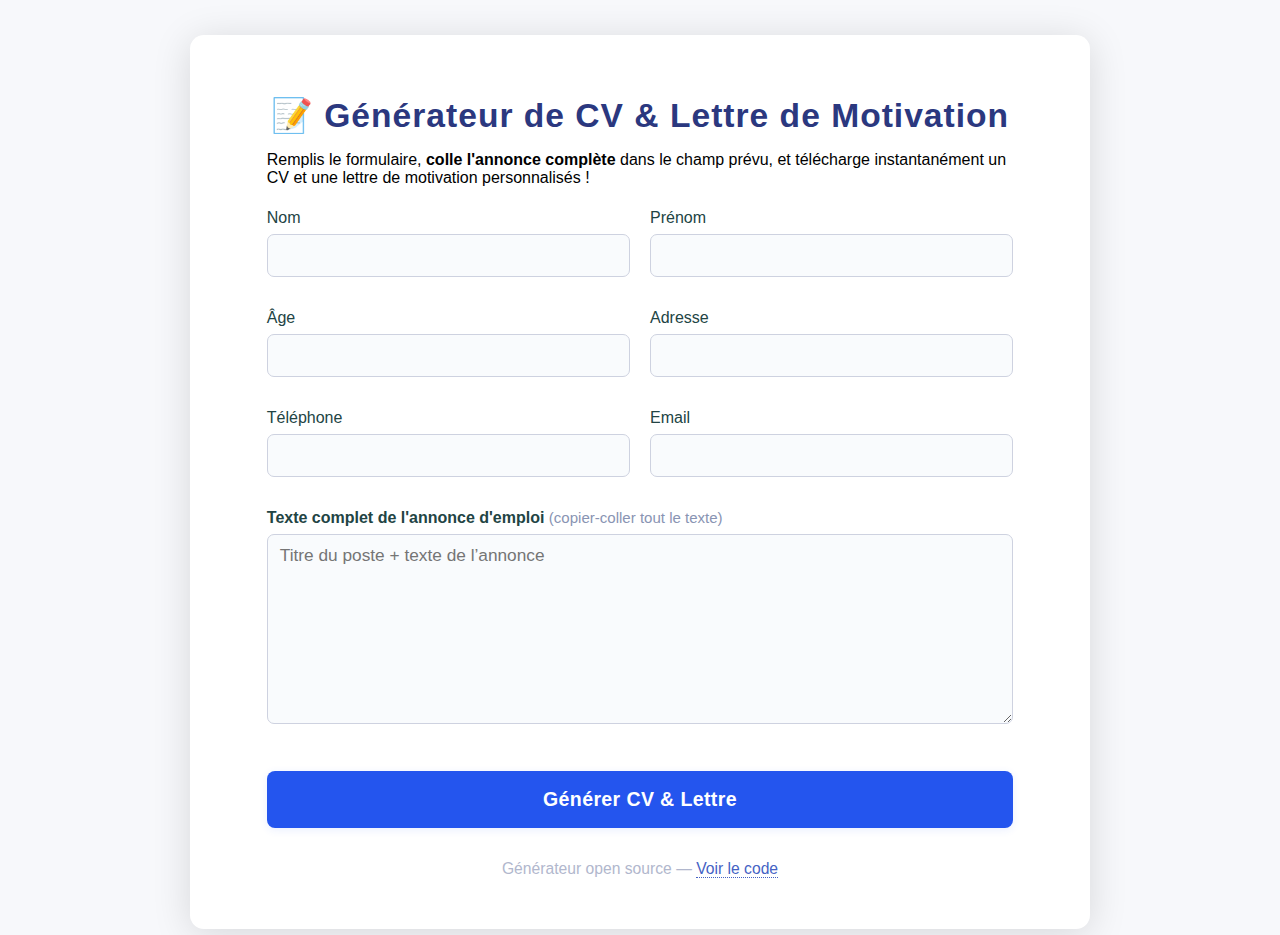
<file: index.html>
<!DOCTYPE html>
<html lang="fr">
<head>
    <meta charset="UTF-8">
    <title>Générateur de CV & Lettre de Motivation</title>
    <link rel="stylesheet" href="/static/style.css">
</head>
<body>
    <div class="container">
        <h1>📝 Générateur de CV & Lettre de Motivation</h1>
        <p>
            Remplis le formulaire, <b>colle l'annonce complète</b> dans le champ prévu, et télécharge instantanément un CV et une lettre de motivation personnalisés&nbsp;!
        </p>
        <form method="post">
            <div class="grid-2">
                <div>
                    <label>Nom</label>
                    <input type="text" name="nom" required>
                </div>
                <div>
                    <label>Prénom</label>
                    <input type="text" name="prenom" required>
                </div>
                <div>
                    <label>Âge</label>
                    <input type="number" name="age" min="15" max="80" required>
                </div>
                <div>
                    <label>Adresse</label>
                    <input type="text" name="adresse" required>
                </div>
                <div>
                    <label>Téléphone</label>
                    <input type="text" name="telephone" required>
                </div>
                <div>
                    <label>Email</label>
                    <input type="email" name="email" required>
                </div>
            </div>
            <div>
                <label><b>Texte complet de l'annonce d'emploi</b> <span class="infos">(copier-coller tout le texte)</span></label>
                <textarea name="description" rows="8" placeholder="Titre du poste + texte de l’annonce" required></textarea>
            </div>
            <button type="submit" class="submit-btn">Générer CV & Lettre</button>
        </form>
        <footer>
            <p>Générateur open source &mdash; <a href="https://github.com/s00r1/cvlm" target="_blank">Voir le code</a></p>
        </footer>
    </div>
</body>
</html>
</file>
<file: static/style.css>
body {
    font-family: 'Segoe UI', Arial, sans-serif;
    background: linear-gradient(120deg, #f0f4f8 0%, #d4e0fc 100%);
    margin: 0;
    padding: 0;
    min-height: 100vh;
}

.container {
    max-width: 580px;
    background: #fff;
    margin: 40px auto 20px auto;
    padding: 2.5em 2.2em 1em 2.2em;
    border-radius: 18px;
    box-shadow: 0 2px 14px 0 #90a0c333;
}

h1 {
    margin-bottom: 10px;
    text-align: center;
    color: #2b387f;
    font-size: 2.1em;
    font-weight: 700;
    letter-spacing: 0.03em;
}

p, label, input, textarea {
    font-size: 1em;
}

form {
    margin-top: 22px;
    margin-bottom: 8px;
}

.grid-2 {
    display: grid;
    grid-template-columns: 1fr 1fr;
    gap: 16px 20px;
    margin-bottom: 16px;
}
@media (max-width: 640px) {
    .grid-2 {
        grid-template-columns: 1fr;
        gap: 8px 0;
    }
}

input, textarea {
    width: 100%;
    padding: 10px 8px;
    border: 1px solid #c7d3ea;
    border-radius: 7px;
    margin-top: 3px;
    margin-bottom: 12px;
    background: #f9fbfd;
    transition: border-color 0.2s;
}
input:focus, textarea:focus {
    border-color: #2b387f;
    outline: none;
}

label {
    font-weight: 600;
    color: #293469;
}

.submit-btn {
    display: block;
    width: 100%;
    padding: 14px;
    margin-top: 8px;
    background: linear-gradient(100deg, #2b387f 40%, #4562c4 100%);
    color: #fff;
    font-size: 1.1em;
    border: none;
    border-radius: 10px;
    font-weight: 600;
    letter-spacing: 0.02em;
    cursor: pointer;
    transition: background 0.2s;
}
.submit-btn:hover {
    background: linear-gradient(100deg, #223069 0%, #2b387f 90%);
}

.infos {
    font-weight: 400;
    color: #8994b3;
    font-size: 0.94em;
}

footer {
    text-align: center;
    color: #b1b7cd;
    font-size: 0.98em;
    margin-top: 32px;
    margin-bottom: 5px;
}

footer a {
    color: #4562c4;
    text-decoration: none;
    border-bottom: 1px dotted #4562c4;
}

footer a:hover {
    text-decoration: underline;
}

.logo {
  max-width: 600px;
  width: 100%;
  display: block;
  margin: 0 auto 18px auto;
  border-radius: 18px;
  box-shadow: 0 2px 18px #ffd70077;
}

/* ================== CSS extrait de <style> dans index.html =================== */
*, *::before, *::after { box-sizing: border-box; }
body {
    background: #f7f8fb;
    margin: 0; padding: 0;
    font-family: 'Segoe UI', Arial, sans-serif;
    min-height: 100vh;
}
.container {
        max-width: 900px;
        margin: 35px auto 0 auto;
        background: #fff;
        border-radius: 14px;
        box-shadow: 0 5px 38px #0002;
        padding: 38px 6vw 36px 6vw;
}
@media (max-width: 950px) {
        .container { max-width: 98vw; }
}

.header {
    text-align: center;
    margin-bottom: 14px;
}
.logo {
    display: block;
    margin: 0 auto 18px auto;
    width: 290px;
    height: 290px;
    max-width: 97vw;
    max-height: 45vw;
}
.main-title {
    text-align: center;
    font-size: 1.7em;
    font-weight: 800;
    letter-spacing: 0.2px;
    margin-bottom: 18px;
    margin-top: 0;
    line-height: 1.18;
    color: #183fa6;
    display: flex;
    align-items: center;
    justify-content: center;
    gap: 10px;
    flex-wrap: wrap;
    text-shadow:
        0 2px 8px #2455ee1c,
        0 1px 0 #fff,
        1px 1px 0 #2455ee22,
        0 0 3px #fff;
}
.main-title-icon {
    font-size: 1.1em;
    background: #e3e8ff;
    border-radius: 50%;
    box-shadow: 0 1px 6px #2455ee11;
    padding: 7px;
    margin-right: 3px;
}
.main-title .cv {
    color: #00aaff;
    font-weight: 900;
    text-shadow: 0 3px 12px #00b8f555, 0 1px 0 #fff, 1px 1px 1px #0095ff44;
}
.main-title .lm {
    color: #f89030;
    font-weight: 900;
    text-shadow: 0 3px 12px #f8a05555, 0 1px 0 #fff, 1px 1px 1px #ffae5044;
}
.main-title .ia {
    color: #17be85;
    font-weight: 900;
    padding: 2px 11px;
    border-radius: 8px;
    background: #e3fff5;
    box-shadow: 0 1px 10px #15ff8b22;
    margin-left: 5px;
    letter-spacing: 1px;
    text-shadow: 0 2px 8px #11e999aa, 0 1px 0 #fff;
    border: 1.5px solid #15ff8b55;
}
@media (max-width: 650px) {
    .container { padding: 13px 2vw 23px 2vw; }
    .logo { width: 180px; height: 180px; }
    .main-title { font-size: 1.08em; gap: 4px;}
    .main-title-icon { padding: 4px; margin-right: 1px;}
}
body.dark-mode .main-title {
    color: #e1e8ff;
    text-shadow: 0 2px 8px #0006, 0 1px 0 #222;
}
body.dark-mode .main-title .cv {
    color: #38bfff;
    text-shadow: 0 3px 10px #38bfff88, 0 1px 0 #222;
}
body.dark-mode .main-title .lm {
    color: #ffcb7b;
    text-shadow: 0 3px 10px #ffcb7b99, 0 1px 0 #222;
}
body.dark-mode .main-title .ia {
    color: #15ff8b;
    background: #232631;
    border: 1.5px solid #00e0c677;
    box-shadow: 0 2px 8px #15ff8b33;
}
.upload-zone {
    background: #f2f4ff;
    padding: 26px 3vw;
    border-radius: 10px;
    border: 1.5px solid #dce1fa;
    margin: 25px 0 13px 0;
    text-align: center;
}
.upload-label {
    display: inline-block;
    padding: 12px 24px;
    background: #2455ee;
    color: #fff;
    font-weight: bold;
    border-radius: 8px;
    cursor: pointer;
    font-size: 1.14em;
    box-shadow: 0 2px 8px #2b5dff22;
    transition: background 0.18s;
    margin-bottom: 8px;
}
.upload-label:hover { background: #143fb0; }
.upload-infos { color: #485ca5; font-size: 1.08em; }
#cv_file { display: none; }
.upload-file-info {
    color: #1f5a46;
    font-size: 1em;
    font-weight: 600;
    margin: 8px 0 0 0;
    background: #e6fff0;
    border-radius: 7px;
    padding: 8px 12px 8px 0;
    transition: background 0.2s;
    word-break: break-all;
    display: inline-flex;
    align-items: center;
}
.remove-file-btn {
    margin-left: 10px;
    color: #c94444;
    background: none;
    border: none;
    font-size: 1.4em;
    cursor: pointer;
    font-weight: bold;
    line-height: 1;
    border-radius: 6px;
    transition: background 0.18s;
}
.remove-file-btn:hover {
    background: #ffeaea;
}
body.dark-mode .upload-file-info {
    background: #1d2e25;
    color: #6bffb7;
}
body.dark-mode .remove-file-btn:hover {
    background: #390707;
}
.manual-prompt {
    text-align: center;
    margin: 28px 0 10px 0;
    font-size: 1.13em;
    color: #51566e;
}
.show-manual {
    display: flex;
    align-items: center;
    justify-content: center;
    gap: 12px;
    margin: 0 0 17px 0;
    cursor: pointer;
    color: #2b5dff;
    font-size: 1.22em;
    font-weight: 500;
    user-select: none;
    transition: color 0.17s;
}
.show-manual:hover { color: #1a369d; }
.plusicon {
    background: #edf0ff;
    color: #2455ee;
    font-size: 1.35em;
    border-radius: 50%;
    width: 34px; height: 34px;
    display: flex; align-items: center; justify-content: center;
    border: 1.5px solid #dce1fa;
}
.manual-section {
    display: none;
    animation: fadeIn 0.3s;
}
@keyframes fadeIn {
    from { opacity: 0; transform: translateY(18px);}
    to   { opacity: 1; transform: translateY(0);}
}
label { font-weight: 500; color: #244; }
input[type="text"], input[type="email"], input[type="number"], textarea {
    width: 100%;
    box-sizing: border-box;
    padding: 10px 12px;
    margin: 7px 0 16px 0;
    border-radius: 7px;
    border: 1.1px solid #ced2e0;
    font-size: 1.08em;
    font-family: inherit;
}
textarea {
    min-height: 110px;
    resize: vertical;
}
.template-choice select {
    width: 100%;
    box-sizing: border-box;
    padding: 10px 12px;
    margin: 7px 0 16px 0;
    border-radius: 7px;
    border: 1.1px solid #ced2e0;
    font-size: 1.08em;
    font-family: inherit;
    background: #f9fbfd;
}

.field-row { display: flex; gap: 12px; }
.field-row > div { flex: 1; }
.add-btn {
    padding: 6px 12px;
    background: #ecefff;
    color: #2455ee;
    border-radius: 7px;
    border: 1px solid #d1d7fb;
    font-weight: 500;
    cursor: pointer;
    font-size: 1em;
    margin-bottom: 10px;
}
.add-btn:hover { background: #d1e1ff; }
.suppr-btn {
    background: none;
    color: #e04a4a;
    border: none;
    font-size: 1.3em;
    cursor: pointer;
    margin-left: 7px;
    vertical-align: middle;
}
.submit-btn {
    width: 100%;
    padding: 17px 0;
    background: #2455ee;
    color: #fff;
    font-weight: bold;
    border: none;
    border-radius: 8px;
    font-size: 1.22em;
    box-shadow: 0 2px 9px #2b5dff19;
    margin-top: 27px;
    cursor: pointer;
    transition: background 0.15s;
}
.submit-btn:hover { background: #143fb0; }
.error { color: #b60606; margin-bottom: 11px; text-align: center; }
.label-annonce {
    display: block;
    text-align: center;
    font-size: 1.3em;
    font-weight: bold;
    color: #2349b6;
    background: #e3e8ff;
    border-radius: 10px;
    margin: 30px 0 16px 0;
    padding: 18px 12px 14px 12px;
    letter-spacing: 0.5px;
    box-shadow: 0 2px 16px #0001;
}
.theme-switcher {
    position: fixed;
    top: 22px;
    right: 22px;
    z-index: 9999;
    background: #eee;
    color: #222;
    border: none;
    font-size: 2em;
    border-radius: 50%;
    width: 48px;
    height: 48px;
    box-shadow: 0 2px 12px #0003;
    cursor: pointer;
    transition: background 0.17s, color 0.17s;
    text-align: center;
    line-height: 48px;
    padding: 0;
    vertical-align: middle;
}
.theme-switcher:hover {
    background: #2455ee;
    color: #fff;
}
body.dark-mode {
    background: #16171a;
}
body.dark-mode .container {
    background: #242531;
    color: #eee;
    box-shadow: 0 5px 38px #0009;
}
body.dark-mode .header .main-title,
body.dark-mode .label-annonce {
    color: #eee !important;
    -webkit-text-fill-color: #eee !important;
}
body.dark-mode .upload-zone {
    background: #232642;
    border-color: #3d4371;
}
body.dark-mode .upload-label {
    background: #333a57;
    color: #fff;
}
body.dark-mode .upload-label:hover {
    background: #2455ee;
}
body.dark-mode .manual-prompt {
    color: #b8c3ff;
}
body.dark-mode .add-btn {
    background: #222849;
    color: #a7b5fd;
    border: 1px solid #2a3261;
}
body.dark-mode .add-btn:hover {
    background: #2a3261;
}
body.dark-mode .submit-btn {
    background: #3648b6;
    color: #fff;
}
body.dark-mode .submit-btn:hover {
    background: #233b70;
}
body.dark-mode input,
body.dark-mode textarea {
    background: #1e2033;
    color: #eee;
    border-color: #44486a;

}
body.dark-mode .template-choice select {
    background: #1e2033;
    color: #eee;
    border-color: #44486a;
}

body.dark-mode .label-annonce {
    background: #232642;
    color: #cad4ff !important;
    box-shadow: 0 2px 16px #0005;
}
body.dark-mode .footer {
    background: #16171a !important;
    color: #bbb !important;
    border-top: 1px solid #333 !important;
}
#loader-overlay {
    position: fixed;
    z-index: 999999;
    top: 0; left: 0; width: 100vw; height: 100vh;
    background: rgba(247,248,251,0.98);
    display: none;
    flex-direction: column;
    justify-content: center;
    align-items: center;
}
body.dark-mode #loader-overlay { background: #16171ae6; color: #f2f2f2;}
.loader-message {
    color: #333;
    margin-top: 28px;
    font-weight: 700;
}
body.dark-mode .loader-message { color: #f2f2f2; }

:root {
    --duration: 10s;
}

.dots-container {
    width: 50vmin;
    aspect-ratio: 1/.4;
    display: flex;
    align-items: center;
    justify-content: space-around;
    animation: displaying-animation var(--duration) linear infinite;
}

.dot {
    position: relative;
    height: 50%;
    aspect-ratio: 1;
}

.dot:not(:nth-child(2)) {
    border-radius: 50%;
    background: #ddd;
}

.dot:nth-child(1) {
    animation: simple-dot-1-anim var(--duration) linear infinite;
}

.dot:nth-child(2) {
    animation: evil-dot-anim var(--duration) linear infinite;
}

.dot:nth-child(3) {
    animation: simple-dot-3-anim var(--duration) linear infinite;
}

.face {
    position: absolute;
    height: 100%;
    width: 100%;
    background: #ddd;
    border-radius: 50%;
    animation: face var(--duration) linear infinite;
}

.eyes {
    position: absolute;
    width: 100%;
    height: 60%;
    display: flex;
    align-items: flex-end;
    justify-content: space-evenly;
}

.eyes::after,
.eyes::before {
    content: "";
    width: 30%;
    background: #667;
    aspect-ratio: .75;
    border-radius: 50%;
}

.eyes::before {
    --eye-Y-rot: 0;
    animation: angry-eyes var(--duration) linear infinite;
}

.eyes::after {
    --eye-Y-rot: 180deg;
    animation: angry-eyes var(--duration) linear infinite;
}

.mouth {
    position: absolute;
    top: 60%;
    left: 27.5%;
    width: 45%;
    aspect-ratio: 1.25;
    opacity: 0;
    background: #222;
    border-radius: 100%;
    transform: translateY(-30%);
    animation: mouth-displayed var(--duration) linear infinite;
}

.mouth::after {
    content: "";
    position: absolute;
    height: 100%;
    width: 100%;
    border-radius: 100%;
    background: orangered;
    transform: scale(1.15) translateY(0);
    animation: mouth-smile var(--duration) linear infinite;
}

.horns {
    position: absolute;
    width: 80%;
    height: 80%;
    border-radius: 50%;
    left: 10%;
    background: #edc;
    animation: horns var(--duration) linear infinite;
}

.horns::after {
    content: "";
    position: absolute;
    height: 100%;
    width: 100%;
    top: -25%;
    border-radius: 50%;
    background: #222;
    transform: scaleX(.85);
}

@keyframes displaying-animation {
    0%, 1% {
        transform: scale(0);
    }
    5%, 100% {
        transform: scale(1);
    }
}

@keyframes angry-eyes {
    0%, 24%, 65%, 69.99% {
        transform: rotateY(0) translate(0) scaleY(0);
        border-radius: 50%;
        background: #667;
    }
    25%, 30%, 55%, 64% {
        transform: rotateY(0) translate(0) scaleY(1);
    }
    32.5%, 40% {
        transform: rotateY(0) translate(-25%) scaleY(1);
    }
    45%, 52.5% {
        transform: rotateY(0) translate(25%) scaleY(1);
    }
    70% {
        transform: rotateY(var(--eye-Y-rot)) translate(0) scaleY(0);
        border-radius: 20% 80% 50% 50% / 50% 80% 20% 50%;
        background: crimson;
    }
    71%, 100% {
        transform: rotateY(var(--eye-Y-rot)) translate(0) scaleY(.9);
        border-radius: 20% 80% 50% 50% / 50% 80% 20% 50%;
        background: #222;
    }
}

@keyframes face {
    0%, 70% {
        background: #ddd;
    }
    72.5%, 92.5% {
        background: orangered;
    }
    98.5%, 100% {
        background: #222;
    }
}

@keyframes mouth-displayed {
    0%, 72.5%, 92.5% {
        opacity: 0;
    }
    75%, 90% {
        opacity: 1;
    }
}

@keyframes mouth-smile {
    0%, 72.5% {
        transform: scale(1.15) translateY(0);
    }
    75%, 100% {
        transform: scale(1.15) translateY(-15%);
    }
}

@keyframes horns {
    0%, 70%, 92.5% {
        transform: scale(0) translateY(0);
    }
    75%, 90% {
        transform: scale(1.1) translateY(-30%);
    }
}

@keyframes simple-dot-1-anim {
    0% {
        transform: translate(0, 0);
    }
    10%, 20%, 30%, 40%, 50%, 60%, 70%, 80%, 90% {
        transform: translate(0, 0);
    }
    5%, 15%, 25%, 35%, 45%, 55%, 65%, 75%, 85% {
        transform: translate(0, -75%);
    }
    95%, 100% {
        transform: translate(-50vw, 0);
    }
}

@keyframes simple-dot-3-anim {
    0% {
        transform: translate(0, 0);
    }
    5%, 15%, 25%, 35%, 45%, 55%, 65%, 75%, 85% {
        transform: translate(0, 0);
    }
    10%, 20%, 30%, 40%, 50%, 60%, 70%, 80% {
        transform: translate(0, -75%);
    }
    90%, 100% {
        transform: translate(50vw, 0);
    }
}

@keyframes evil-dot-anim {
    2.5%, 12.5%, 22.5%, 78% {
        transform: translate(0, 0) scale(1);
    }
    7.5%, 17.5% {
        transform: translate(0, -75%) scale(1);
    }
    80%, 82% {
        transform: translate(-25%, 0) scale(1);
    }
    85%, 87% {
        transform: translate(66%, 0) scale(1);
    }
    90% {
        transform: translate(-66%, 0) scale(1);
    }
    95% {
        transform: translate(0, 0) scale(1);
    }
    100% {
        transform: translate(0, 0) scale(50);
    }
}
.footer {
    text-align: center;
    font-family: 'Arial', sans-serif;
    font-size: 14px;
    color: #666;
    padding: 20px 10px;
    margin-top: 40px;
    border-top: 1px solid #ccc;
    background: #f9f9f9;
}
@media (prefers-color-scheme: dark) {
    .footer {
        background: #111;
        color: #aaa;
        border-top: 1px solid #444;
    }
}
</file>
